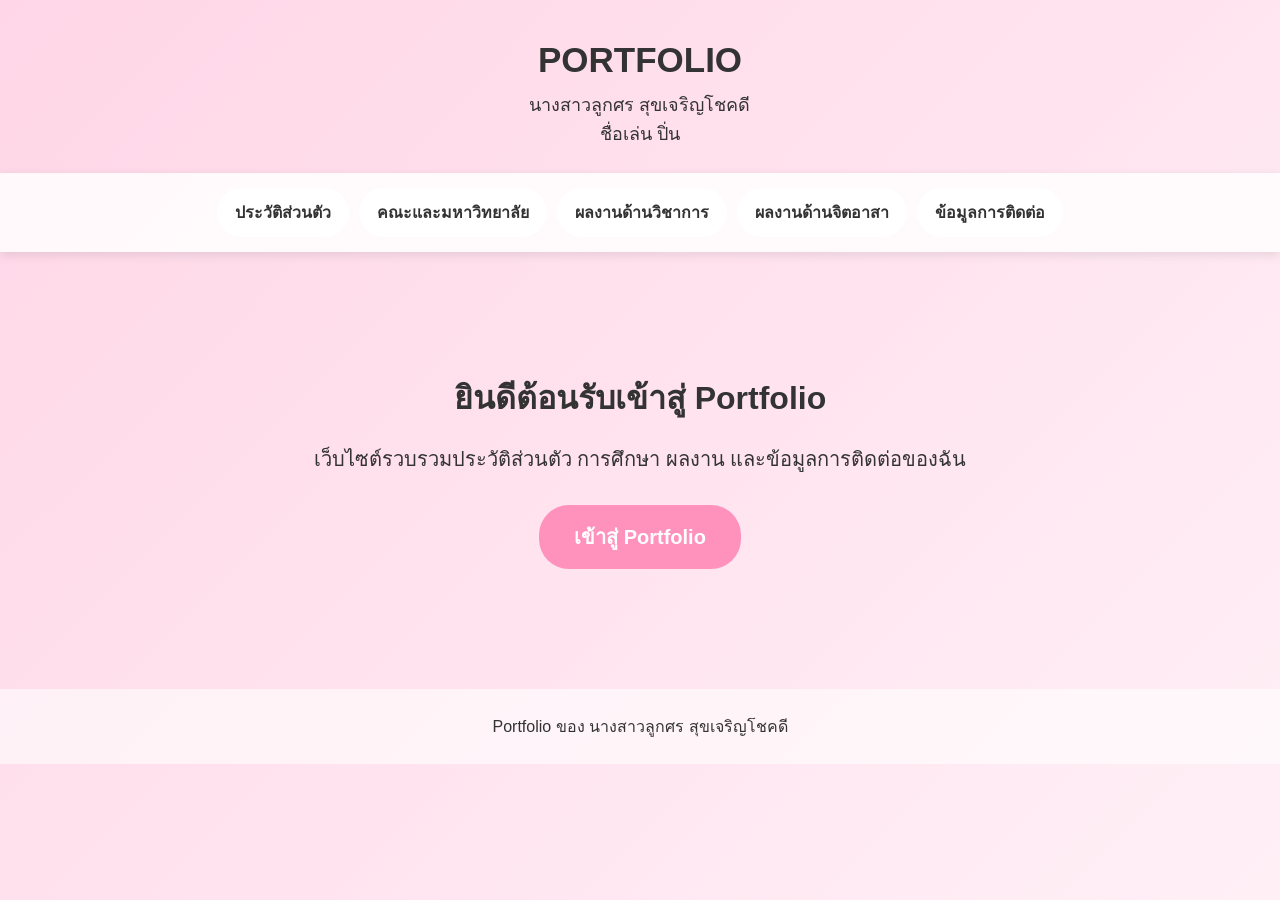
<file: index.html>
<!DOCTYPE html>
<html lang="th">
<head>
    <meta charset="UTF-8">
    <meta name="viewport" content="width=device-width, initial-scale=1.0">
    <title>Portfolio - ปิ่น</title>
    <link rel="stylesheet" href="style.css">
</head>

<body class="home-page">

<header>
    <h1>PORTFOLIO</h1>
    <p>นางสาวลูกศร สุขเจริญโชคดี</p>
    <p>ชื่อเล่น ปิ่น</p>
</header>

<nav>
    <a href="profile.html">ประวัติส่วนตัว</a>
    <a href="study.html">คณะและมหาวิทยาลัย</a>
    <a href="academic.html">ผลงานด้านวิชาการ</a>
    <a href="volunteer.html">ผลงานด้านจิตอาสา</a>
    <a href="contact.html">ข้อมูลการติดต่อ</a>
</nav>

<main class="home-content">
    <h2>ยินดีต้อนรับเข้าสู่ Portfolio</h2>

    <p>
        เว็บไซต์รวบรวมประวัติส่วนตัว การศึกษา
        ผลงาน และข้อมูลการติดต่อของฉัน
    </p>

    <a class="main-button" href="profile.html">
        เข้าสู่ Portfolio
    </a>
</main>

<footer>
    <p>Portfolio ของ นางสาวลูกศร สุขเจริญโชคดี</p>
</footer>

</body>
</html>
</file>
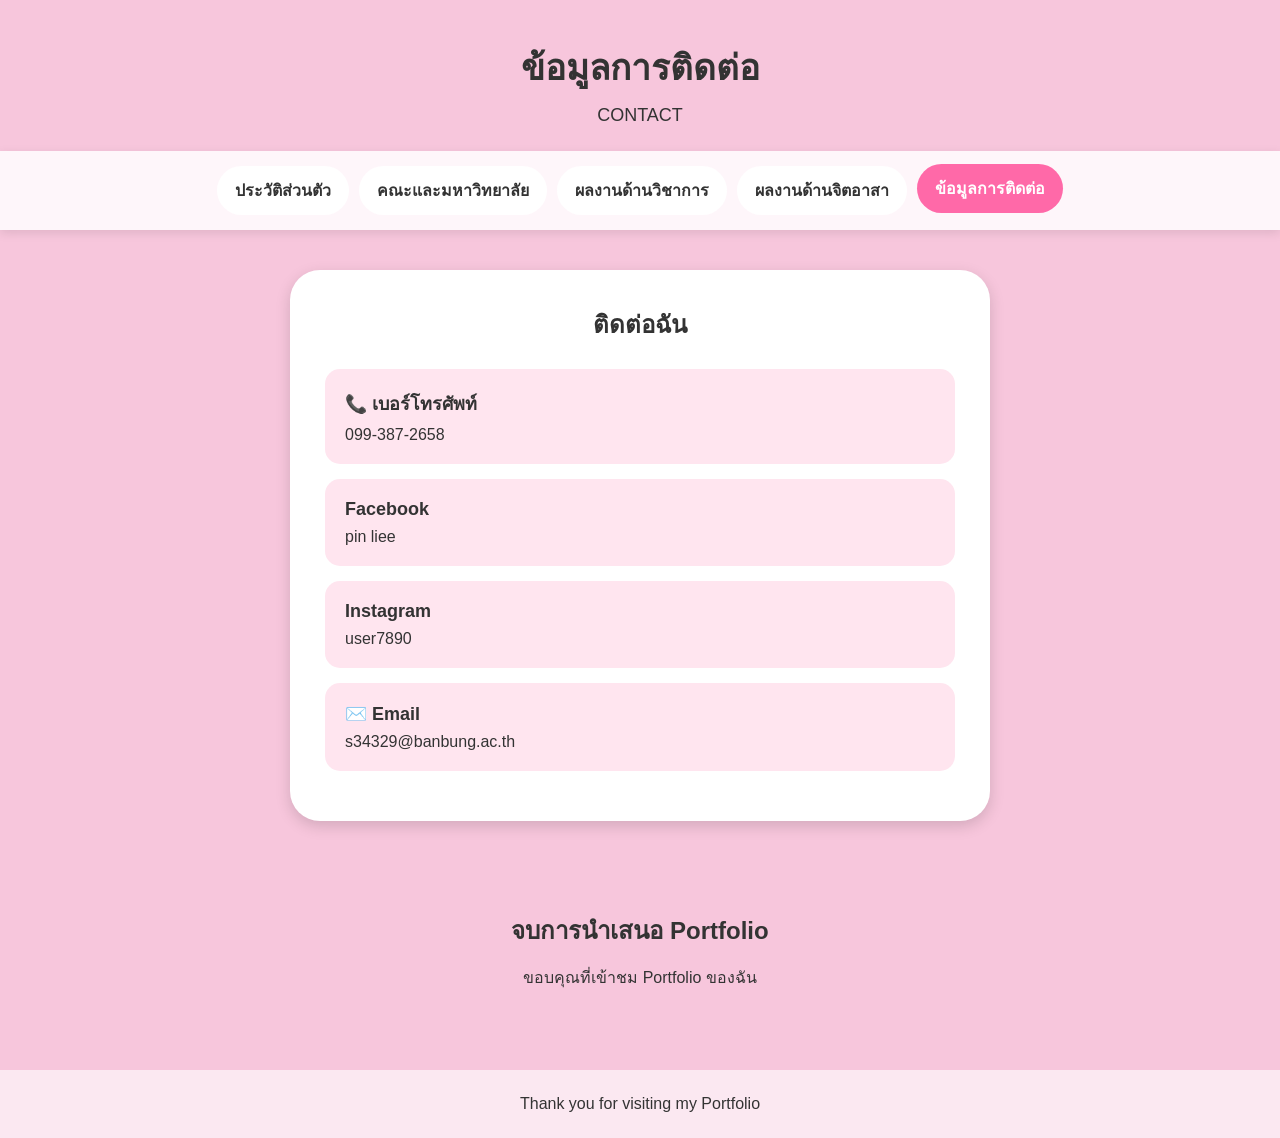
<file: contact.html>
<!DOCTYPE html>
<html lang="th">
<head>
    <meta charset="UTF-8">
    <meta name="viewport" content="width=device-width, initial-scale=1.0">
    <title>ข้อมูลการติดต่อ - Portfolio</title>
    <link rel="stylesheet" href="style.css">
</head>

<body class="contact-page">

<header>
    <h1>ข้อมูลการติดต่อ</h1>
    <p>CONTACT</p>
</header>

<nav>
    <a href="profile.html">ประวัติส่วนตัว</a>
    <a href="study.html">คณะและมหาวิทยาลัย</a>
    <a href="academic.html">ผลงานด้านวิชาการ</a>
    <a href="volunteer.html">ผลงานด้านจิตอาสา</a>
    <a class="active" href="contact.html">ข้อมูลการติดต่อ</a>
</nav>

<main>

    <section class="contact-box">

        <h2>ติดต่อฉัน</h2>

        <div class="contact-item">
            <strong>📞 เบอร์โทรศัพท์</strong>
            <p>099-387-2658</p>
        </div>

        <div class="contact-item">
            <strong>Facebook</strong>
            <p>pin liee</p>
        </div>

        <div class="contact-item">
            <strong>Instagram</strong>
            <p>user7890</p>
        </div>

        <div class="contact-item">
            <strong>✉️ Email</strong>
            <p>s34329@banbung.ac.th</p>
        </div>

    </section>

    <section class="ending">
        <h2>จบการนำเสนอ Portfolio</h2>
        <p>ขอบคุณที่เข้าชม Portfolio ของฉัน</p>
    </section>

</main>

<footer>
    <p>Thank you for visiting my Portfolio</p>
</footer>

</body>
</html>
</file>
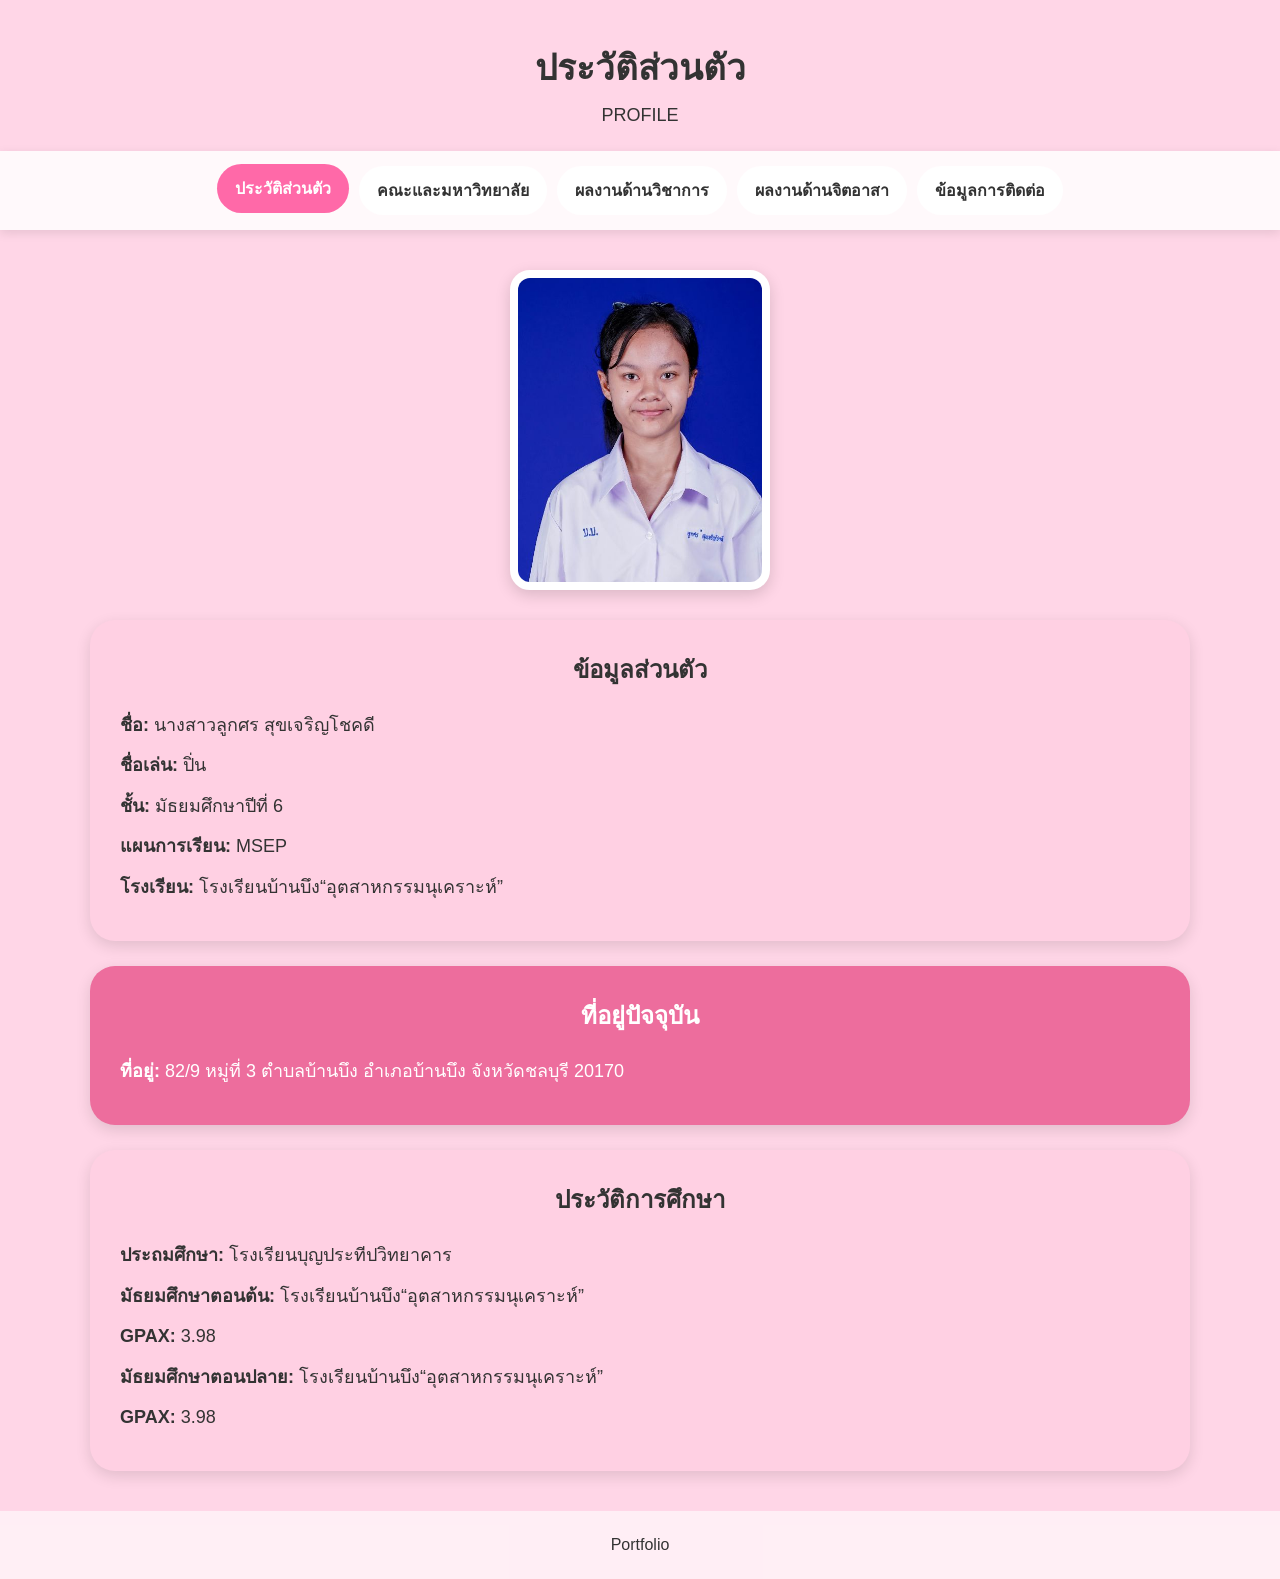
<file: profile.html>
<!DOCTYPE html>
<html lang="th">
<head>
    <meta charset="UTF-8">
    <meta name="viewport" content="width=device-width, initial-scale=1.0">
    <title>ประวัติส่วนตัว - Portfolio</title>
    <link rel="stylesheet" href="style.css">
</head>

<body class="pink-page">

<header>
    <h1>ประวัติส่วนตัว</h1>
    <p>PROFILE</p>
</header>

<nav>
    <a class="active" href="profile.html">ประวัติส่วนตัว</a>
    <a href="study.html">คณะและมหาวิทยาลัย</a>
    <a href="academic.html">ผลงานด้านวิชาการ</a>
    <a href="volunteer.html">ผลงานด้านจิตอาสา</a>
    <a href="contact.html">ข้อมูลการติดต่อ</a>
</nav>

<main>

    <!-- รูปโปรไฟล์ -->
    <section class="profile-photo">
        <img src="profile.JPG" alt="รูปโปรไฟล์ของฉัน">
    </section>

    <!-- กล่องที่ 1 -->
    <section class="info-box light-pink">
        <h2>ข้อมูลส่วนตัว</h2>

        <p><strong>ชื่อ:</strong> นางสาวลูกศร สุขเจริญโชคดี</p>
        <p><strong>ชื่อเล่น:</strong> ปิ่น</p>
        <p><strong>ชั้น:</strong> มัธยมศึกษาปีที่ 6</p>
        <p><strong>แผนการเรียน:</strong> MSEP</p>
        <p><strong>โรงเรียน:</strong> โรงเรียนบ้านบึง“อุตสาหกรรมนุเคราะห์”</p>
    </section>

    <!-- กล่องที่ 2 -->
    <section class="info-box dark-pink">
        <h2>ที่อยู่ปัจจุบัน</h2>

        <p>
            <strong>ที่อยู่:</strong>
            82/9 หมู่ที่ 3 ตำบลบ้านบึง
            อำเภอบ้านบึง จังหวัดชลบุรี 20170
        </p>
    </section>

    <!-- กล่องที่ 3 -->
    <section class="info-box light-pink">
        <h2>ประวัติการศึกษา</h2>

        <p>
            <strong>ประถมศึกษา:</strong>
            โรงเรียนบุญประทีปวิทยาคาร
        </p>

        <p>
            <strong>มัธยมศึกษาตอนต้น:</strong>
            โรงเรียนบ้านบึง“อุตสาหกรรมนุเคราะห์”
        </p>

        <p><strong>GPAX:</strong> 3.98</p>

        <p>
            <strong>มัธยมศึกษาตอนปลาย:</strong>
            โรงเรียนบ้านบึง“อุตสาหกรรมนุเคราะห์”
        </p>

        <p><strong>GPAX:</strong> 3.98</p>
    </section>

</main>

<footer>
    <p>Portfolio</p>
</footer>

</body>
</html>
</file>
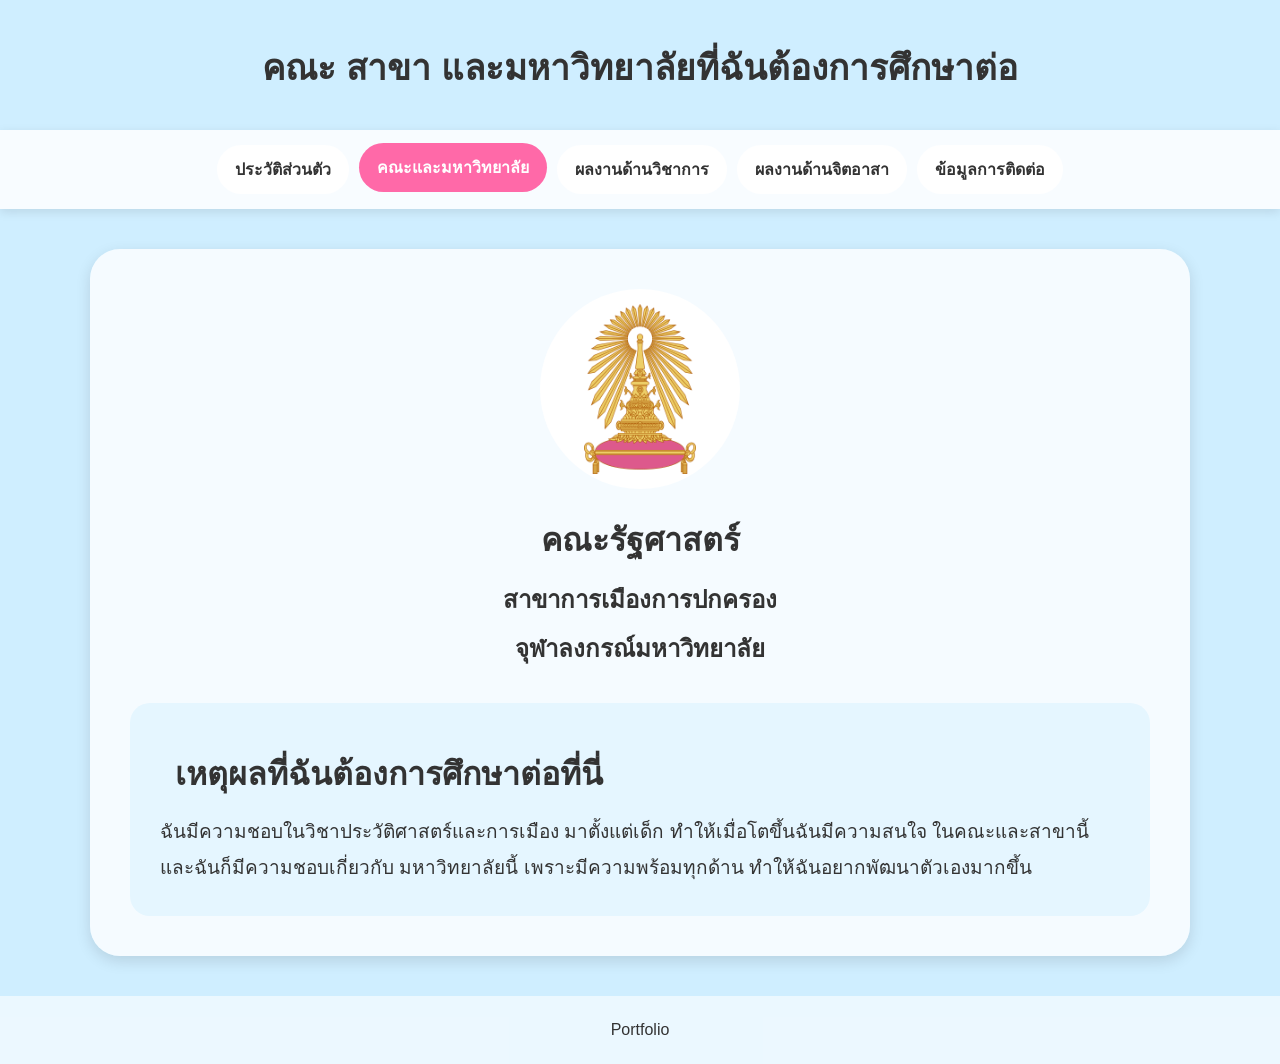
<file: study.html>
<!DOCTYPE html>
<html lang="th">
<head>
    <meta charset="UTF-8">
    <meta name="viewport" content="width=device-width, initial-scale=1.0">
    <title>คณะและมหาวิทยาลัย - Portfolio</title>
    <link rel="stylesheet" href="style.css">
</head>

<body class="blue-page">

<header>
    <h1>คณะ สาขา และมหาวิทยาลัยที่ฉันต้องการศึกษาต่อ</h1>
</header>

<nav>
    <a href="profile.html">ประวัติส่วนตัว</a>
    <a class="active" href="study.html">คณะและมหาวิทยาลัย</a>
    <a href="academic.html">ผลงานด้านวิชาการ</a>
    <a href="volunteer.html">ผลงานด้านจิตอาสา</a>
    <a href="contact.html">ข้อมูลการติดต่อ</a>
</nav>

<main>

    <section class="university-box">

        <!-- ตรามหาวิทยาลัย -->
        <div class="university-logo">
            <img src="chula-logo.PNG" alt="ตราจุฬาลงกรณ์มหาวิทยาลัย">
        </div>

        <h2>คณะรัฐศาสตร์</h2>
        <h3>สาขาการเมืองการปกครอง</h3>
        <h3>จุฬาลงกรณ์มหาวิทยาลัย</h3>

        <div class="reason-box">
            <h2>เหตุผลที่ฉันต้องการศึกษาต่อที่นี่</h2>

            <p>
                ฉันมีความชอบในวิชาประวัติศาสตร์และการเมือง
                มาตั้งแต่เด็ก ทำให้เมื่อโตขึ้นฉันมีความสนใจ
                ในคณะและสาขานี้ และฉันก็มีความชอบเกี่ยวกับ
                มหาวิทยาลัยนี้ เพราะมีความพร้อมทุกด้าน
                ทำให้ฉันอยากพัฒนาตัวเองมากขึ้น
            </p>
        </div>

    </section>

</main>

<footer>
    <p>Portfolio</p>
</footer>

</body>
</html>
</file>
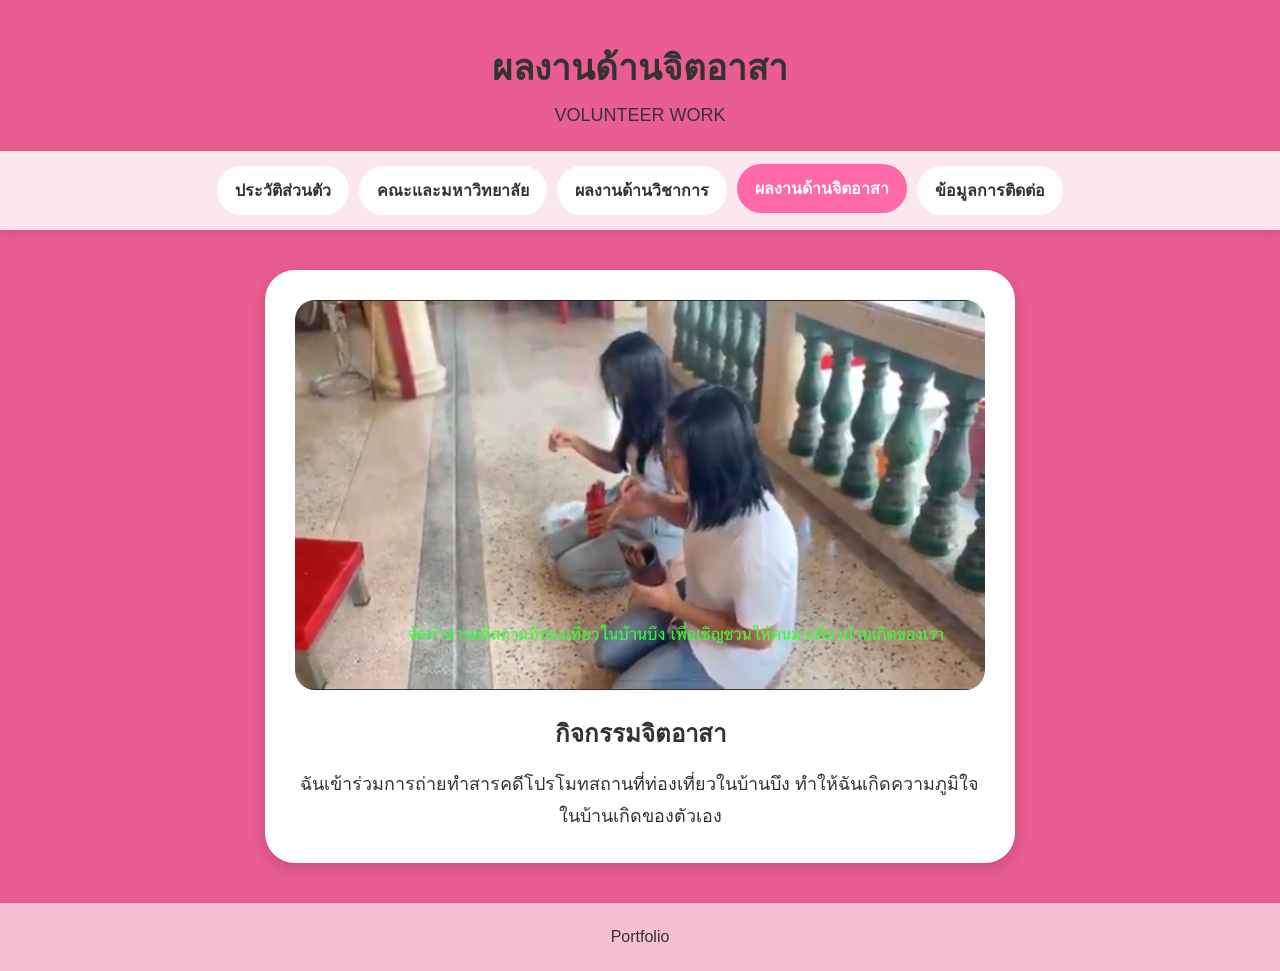
<file: volunteer.html>
<!DOCTYPE html>
<html lang="th">
<head>
    <meta charset="UTF-8">
    <meta name="viewport" content="width=device-width, initial-scale=1.0">
    <title>ผลงานด้านจิตอาสา - Portfolio</title>
    <link rel="stylesheet" href="style.css">
</head>

<body class="dark-pink-page">

<header>
    <h1>ผลงานด้านจิตอาสา</h1>
    <p>VOLUNTEER WORK</p>
</header>

<nav>
    <a href="profile.html">ประวัติส่วนตัว</a>
    <a href="study.html">คณะและมหาวิทยาลัย</a>
    <a href="academic.html">ผลงานด้านวิชาการ</a>
    <a class="active" href="volunteer.html">ผลงานด้านจิตอาสา</a>
    <a href="contact.html">ข้อมูลการติดต่อ</a>
</nav>

<main>

    <section class="volunteer-card">

        <!-- รูปจิตอาสา -->
        <img src="volunteer.jpg" alt="ผลงานด้านจิตอาสา">

        <h2>กิจกรรมจิตอาสา</h2>

        <p>
            ฉันเข้าร่วมการถ่ายทำสารคดีโปรโมทสถานที่ท่องเที่ยวในบ้านบึง ทำให้ฉันเกิดความภูมิใจในบ้านเกิดของตัวเอง
        </p>

    </section>

</main>

<footer>
    <p>Portfolio</p>
</footer>

</body>
</html>
</file>
<file: style.css>
* {
    box-sizing: border-box;
    margin: 0;
    padding: 0;
}

body {
    font-family: "Arial", "Tahoma", sans-serif;
    min-height: 100vh;
    color: #333;
}

/* =========================
   ส่วนหัว
========================= */

header {
    text-align: center;
    padding: 40px 20px 25px;
}

header h1 {
    font-size: 35px;
    margin-bottom: 10px;
}

header p {
    font-size: 18px;
}

/* =========================
   เมนู
========================= */

nav {
    display: flex;
    justify-content: center;
    align-items: center;
    flex-wrap: wrap;
    gap: 10px;
    padding: 15px;
    background: rgba(255, 255, 255, 0.85);
    box-shadow: 0 3px 10px rgba(0,0,0,0.1);
}

nav a {
    text-decoration: none;
    color: #333;
    background: white;
    padding: 12px 18px;
    border-radius: 25px;
    font-weight: bold;
    transition: 0.3s;
}

nav a:hover,
nav a.active {
    transform: translateY(-2px);
    background: #ff69a8;
    color: white;
}

/* =========================
   สีพื้นหลังแต่ละหน้า
========================= */

.home-page {
    background: linear-gradient(135deg, #ffd6e7, #fff0f6);
}

.pink-page {
    background: #ffd6e7;
}

.blue-page {
    background: #cfeeff;
}

.green-page {
    background: #d9f7d6;
}

.dark-pink-page {
    background: #e95d91;
}

.contact-page {
    background: #f7c6dc;
}

/* =========================
   เนื้อหาหลัก
========================= */

main {
    width: 90%;
    max-width: 1100px;
    margin: 40px auto;
}

.home-content {
    text-align: center;
    padding: 80px 20px;
}

.home-content h2 {
    font-size: 32px;
    margin-bottom: 20px;
}

.home-content p {
    font-size: 20px;
    margin-bottom: 30px;
}

/* ปุ่มเข้าสู่ Portfolio */

.main-button {
    display: inline-block;
    text-decoration: none;
    background: #ff91bd;
    color: white;
    padding: 16px 35px;
    border-radius: 30px;
    font-size: 20px;
    font-weight: bold;
    transition: 0.3s;
}

.main-button:hover {
    background: #ff4f99;
    transform: scale(1.05);
}

/* =========================
   รูปโปรไฟล์
========================= */

.profile-photo {
    width: 260px;
    height: 320px;
    margin: 30px auto;
    border: 8px solid white;
    border-radius: 20px;
    background: #f8f8f8;
    overflow: hidden;
    box-shadow: 0 5px 15px rgba(0,0,0,0.15);
}

.profile-photo img {
    width: 100%;
    height: 100%;
    object-fit: cover;
}

/* =========================
   กล่องข้อมูล
========================= */

.info-box {
    margin: 25px 0;
    padding: 30px;
    border-radius: 25px;
    box-shadow: 0 5px 15px rgba(0,0,0,0.12);
}

.info-box h2 {
    margin-bottom: 20px;
    text-align: center;
}

.info-box p {
    font-size: 18px;
    line-height: 1.8;
    margin: 8px 0;
}

.light-pink {
    background: #ffd0e3;
}

.dark-pink {
    background: #ed6d9d;
    color: white;
}

/* =========================
   หน้ามหาวิทยาลัย
========================= */

.university-box {
    background: rgba(255,255,255,0.8);
    padding: 40px;
    border-radius: 30px;
    text-align: center;
    box-shadow: 0 5px 15px rgba(0,0,0,0.12);
}

.university-box h2 {
    font-size: 32px;
    margin: 15px;
}

.university-box h3 {
    font-size: 24px;
    margin: 10px;
}

/* ตรามหาวิทยาลัย */

.university-logo {
    width: 200px;
    height: 200px;
    margin: 0 auto 25px;
    background: white;
    border-radius: 50%;
    padding: 15px;
    overflow: hidden;
}

.university-logo img {
    width: 100%;
    height: 100%;
    object-fit: contain;
}

/* เหตุผล */

.reason-box {
    margin-top: 35px;
    padding: 30px;
    background: #e5f6ff;
    border-radius: 20px;
    text-align: left;
}

.reason-box p {
    font-size: 19px;
    line-height: 1.9;
}

/* =========================
   ผลงานวิชาการ
========================= */

.works {
    display: grid;
    grid-template-columns: repeat(3, 1fr);
    gap: 25px;
}

.work-card {
    background: white;
    border-radius: 25px;
    padding: 20px;
    text-align: center;
    box-shadow: 0 5px 15px rgba(0,0,0,0.12);
}

.work-card img {
    width: 100%;
    height: 280px;
    object-fit: cover;
    border-radius: 15px;
    margin-bottom: 15px;
}

.work-card h2 {
    margin-bottom: 12px;
}

.work-card p {
    line-height: 1.7;
}

/* =========================
   ผลงานจิตอาสา
========================= */

.volunteer-card {
    max-width: 750px;
    margin: auto;
    background: white;
    padding: 30px;
    border-radius: 30px;
    text-align: center;
    box-shadow: 0 5px 15px rgba(0,0,0,0.15);
}

.volunteer-card img {
    width: 100%;
    max-height: 500px;
    object-fit: cover;
    border-radius: 20px;
    margin-bottom: 20px;
}

.volunteer-card h2 {
    margin-bottom: 15px;
}

.volunteer-card p {
    font-size: 18px;
    line-height: 1.8;
}

/* =========================
   ติดต่อ
========================= */

.contact-box {
    max-width: 700px;
    margin: auto;
    background: white;
    padding: 35px;
    border-radius: 30px;
    box-shadow: 0 5px 15px rgba(0,0,0,0.15);
}

.contact-box h2 {
    text-align: center;
    margin-bottom: 25px;
}

.contact-item {
    background: #ffe5ef;
    padding: 20px;
    margin: 15px 0;
    border-radius: 15px;
}

.contact-item strong {
    font-size: 18px;
}

.contact-item p {
    margin-top: 8px;
}

.ending {
    text-align: center;
    margin-top: 50px;
    padding: 40px;
}

.ending h2 {
    margin-bottom: 15px;
}

/* =========================
   Footer
========================= */

footer {
    text-align: center;
    padding: 25px;
    margin-top: 40px;
    background: rgba(255,255,255,0.6);
}

/* =========================
   มือถือ / iPad
========================= */

@media (max-width: 800px) {

    .works {
        grid-template-columns: 1fr;
    }

    header h1 {
        font-size: 28px;
    }

    nav {
        flex-direction: column;
    }

    nav a {
        width: 90%;
        text-align: center;
    }

    .university-box {
        padding: 25px;
    }
}

@media (max-width: 500px) {

    main {
        width: 94%;
    }

    .profile-photo {
        width: 220px;
        height: 280px;
    }

    .info-box {
        padding: 22px;
    }

    .info-box p {
        font-size: 16px;
    }

    .work-card img {
        height: 250px;
    }
}
</file>
